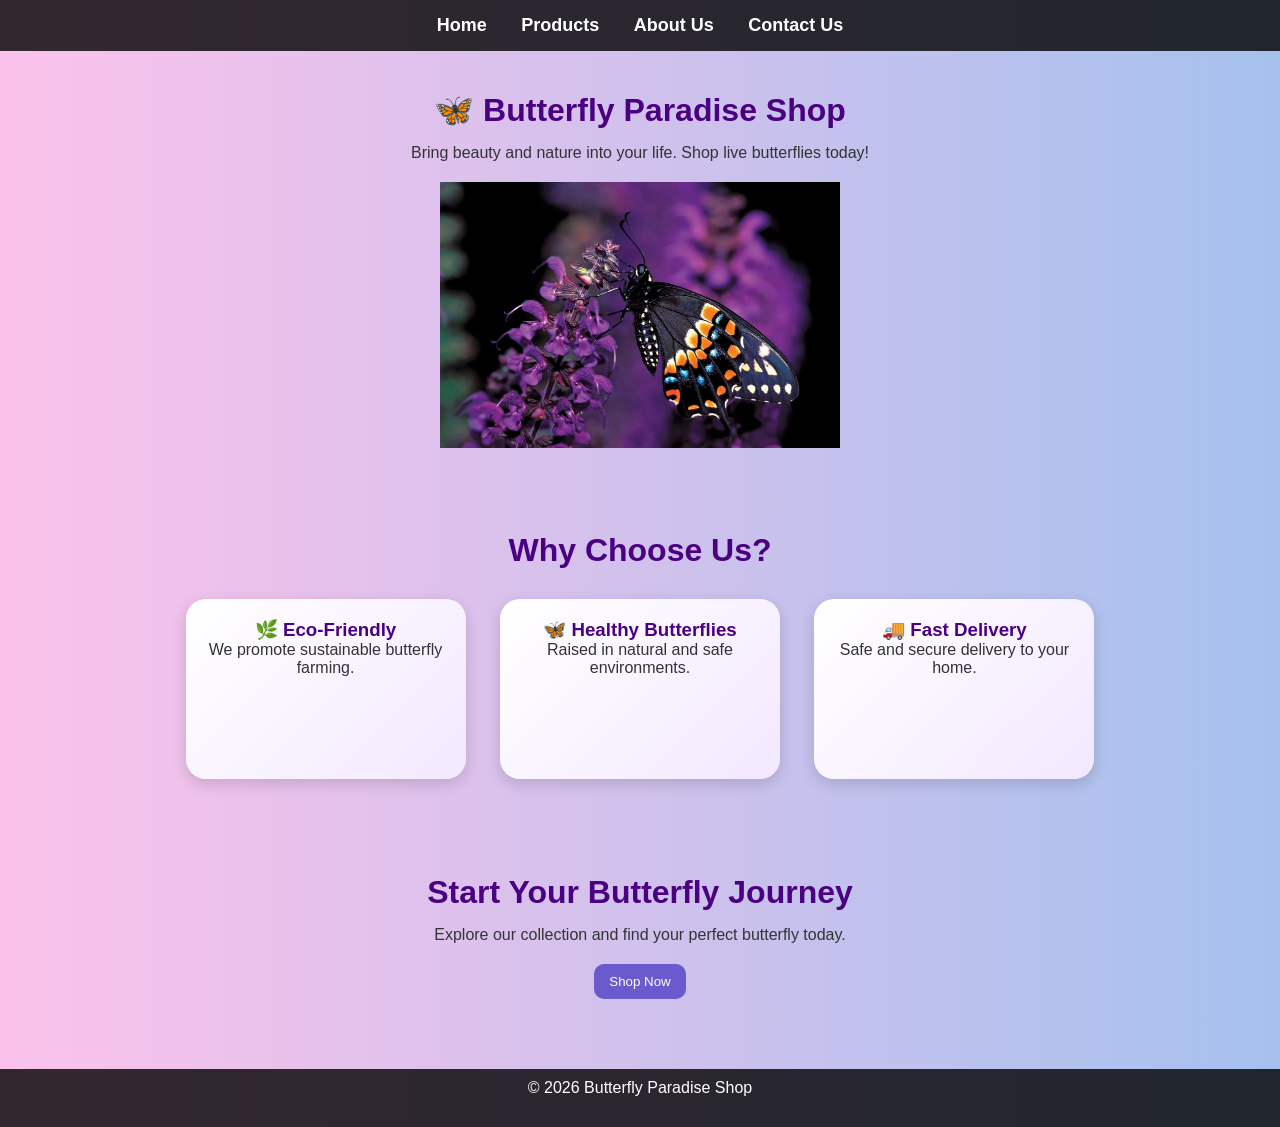
<file: index.html>
<!DOCTYPE html>
<html>
<head>
    <title>Butterfly Paradise Shop - Home</title>
    <link rel="stylesheet" href="style.css">
</head>
<body>

<header>
    <a href="index.html">Home</a>
    <a href="Product.html">Products</a>
    <a href="AboutUs.html">About Us</a>
    <a href="ContactUs.html">Contact Us</a>
</header>

<div class="container">
    <h1>🦋 Butterfly Paradise Shop</h1>
    <p>Bring beauty and nature into your life. Shop live butterflies today!</p>

    <img src="homebg.jpg" style="width:400px;">
</div>

<div class="container">
    <h1>Why Choose Us?</h1>

    <div class="info-card">
        <h3>🌿 Eco-Friendly</h3>
        <p>We promote sustainable butterfly farming.</p>
    </div>

    <div class="info-card">
        <h3>🦋 Healthy Butterflies</h3>
        <p>Raised in natural and safe environments.</p>
    </div>

    <div class="info-card">
        <h3>🚚 Fast Delivery</h3>
        <p>Safe and secure delivery to your home.</p>
    </div>
</div>

<div class="container">
    <h1>Start Your Butterfly Journey</h1>
    <p>Explore our collection and find your perfect butterfly today.</p>
    <a href="Product.html">
        <button>Shop Now</button>
    </a>
</div>

<footer>
    <p>© 2026 Butterfly Paradise Shop</p>
</footer>

</body>
</html>
</file>
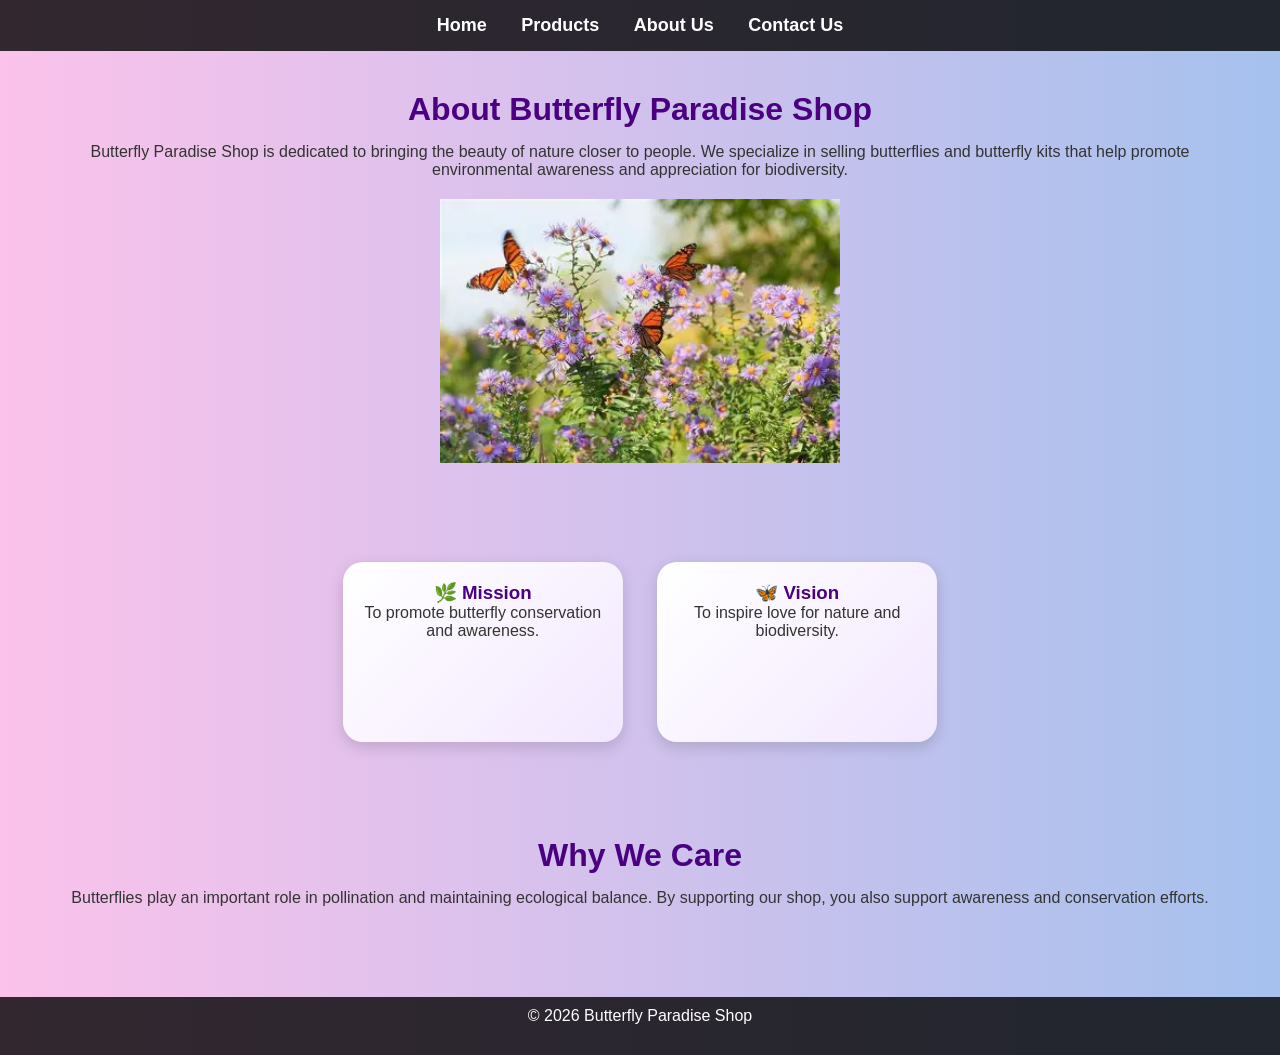
<file: AboutUs.html>
<!DOCTYPE html>
<html>
<head>
    <title>Butterfly Paradise Shop - About Us</title>
    <link rel="stylesheet" href="style.css">
</head>
<body>

<header>
    <a href="index.html">Home</a>
    <a href="Product.html">Products</a>
    <a href="AboutUs.html">About Us</a>
    <a href="ContactUs.html">Contact Us</a>
</header>

<div class="container">
    <h1>About Butterfly Paradise Shop</h1>
    <p>
        Butterfly Paradise Shop is dedicated to bringing the beauty of nature closer to people.
        We specialize in selling butterflies and butterfly kits that help promote environmental awareness
        and appreciation for biodiversity.
    </p>

    <img src="aboutbg.jpg" style="width:400px;">
</div>

<div class="container">

    <div class="info-card">
        <h3>🌿 Mission</h3>
        <p>To promote butterfly conservation and awareness.</p>
    </div>

    <div class="info-card">
        <h3>🦋 Vision</h3>
        <p>To inspire love for nature and biodiversity.</p>
    </div>

</div>

<div class="container">
    <h1>Why We Care</h1>
    <p>
        Butterflies play an important role in pollination and maintaining ecological balance.
        By supporting our shop, you also support awareness and conservation efforts.
    </p>
</div>

<footer>
    <p>© 2026 Butterfly Paradise Shop</p>
</footer>

</body>
</html>
</file>
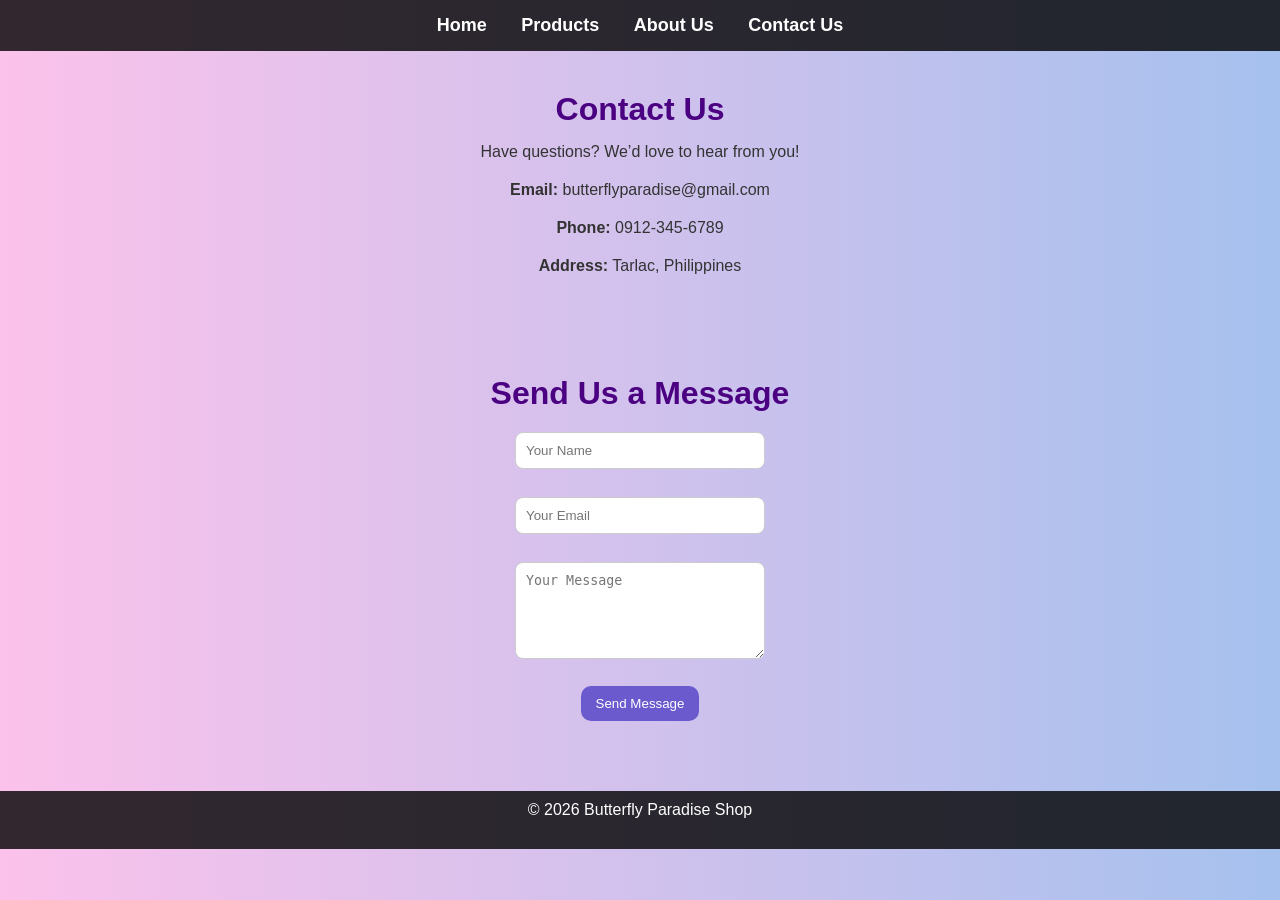
<file: ContactUs.html>
<!DOCTYPE html>
<html>
<head>
    <title>Butterfly Paradise Shop - Contact Us</title>
    <link rel="stylesheet" href="style.css">
</head>
<body>

<header>
    <a href="index.html">Home</a>
    <a href="Product.html">Products</a>
    <a href="AboutUs.html">About Us</a>
    <a href="ContactUs.html">Contact Us</a>
</header>

<div class="container">
    <h1>Contact Us</h1>
    <p>Have questions? We’d love to hear from you!</p>

    <p><strong>Email:</strong> butterflyparadise@gmail.com</p>
    <p><strong>Phone:</strong> 0912-345-6789</p>
    <p><strong>Address:</strong> Tarlac, Philippines</p>
</div>

<div class="container">
    <h1>Send Us a Message</h1>

    <form>
        <input type="text" placeholder="Your Name" required><br><br>
        <input type="email" placeholder="Your Email" required><br><br>
        <textarea rows="5" placeholder="Your Message" required></textarea><br><br>
        <button type="submit">Send Message</button>
    </form>
</div>

<footer>
    <p>© 2026 Butterfly Paradise Shop</p>
</footer>

</body>
</html>
</file>
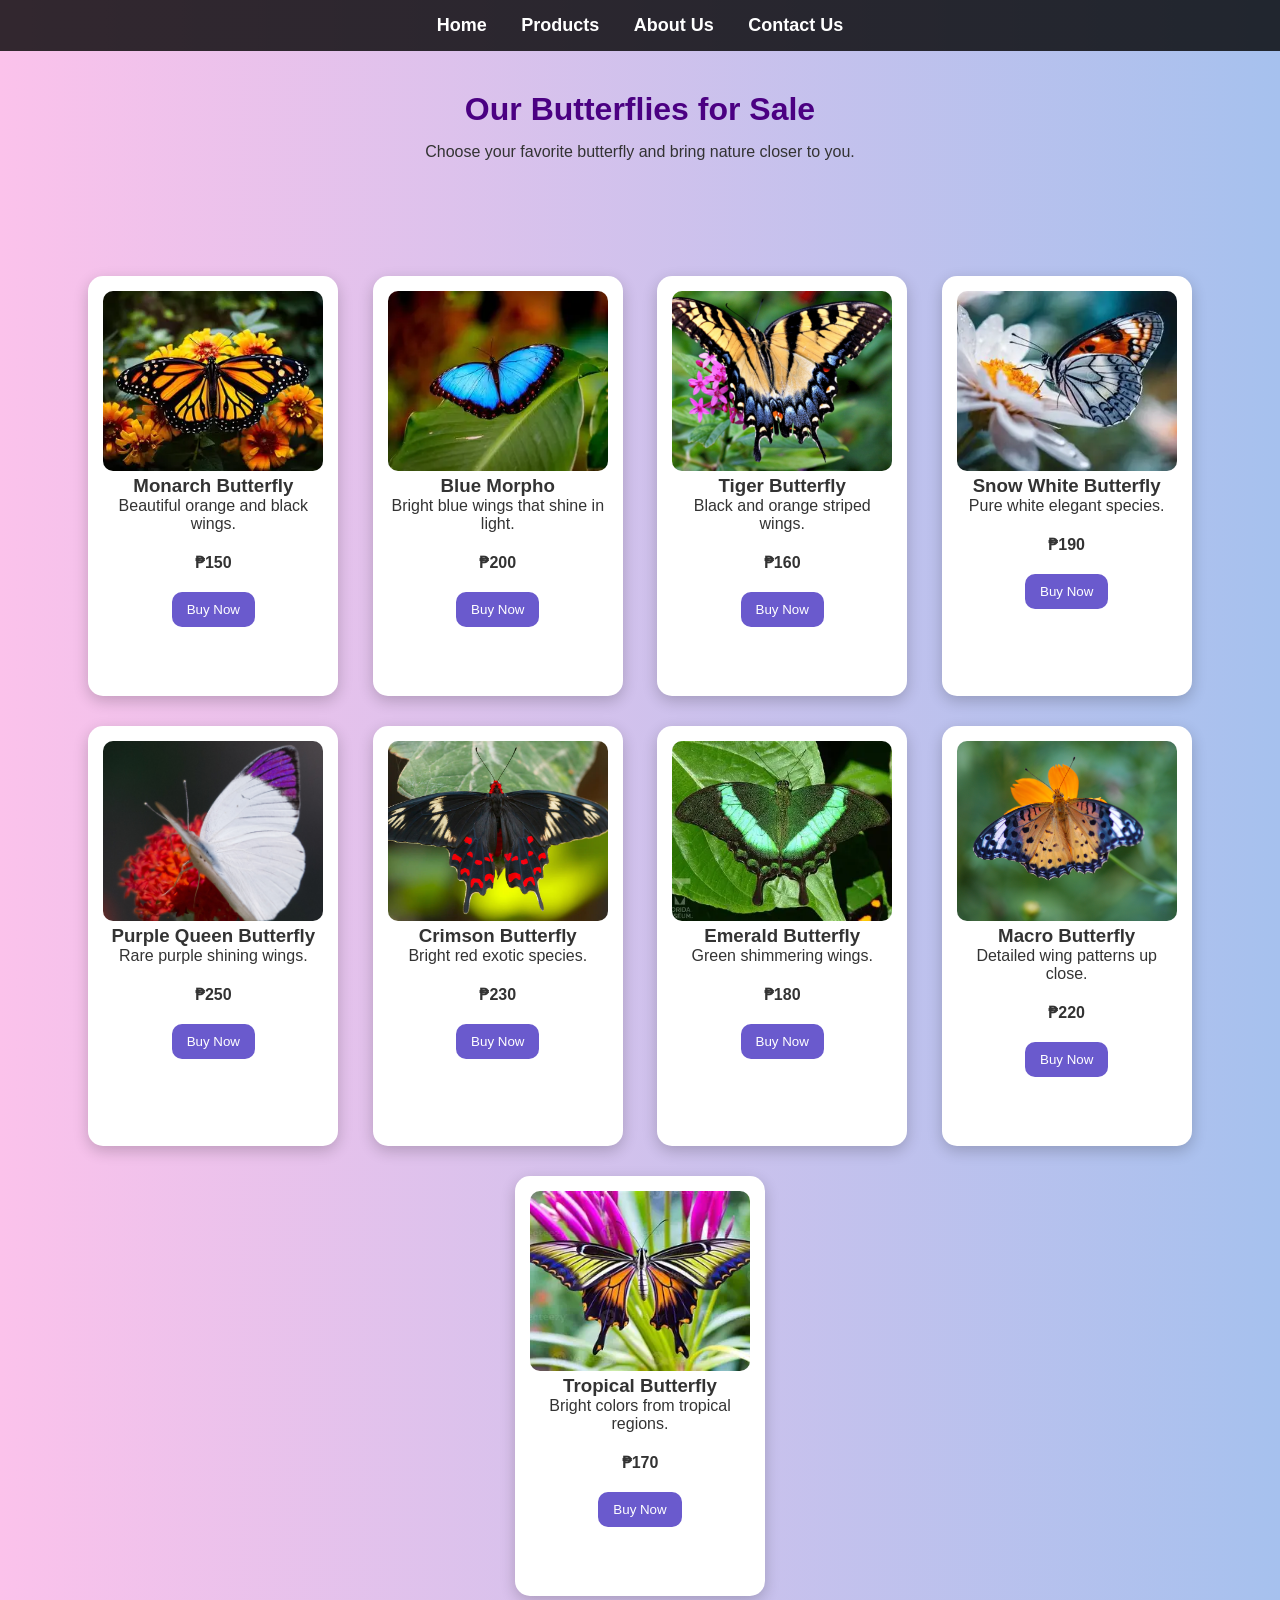
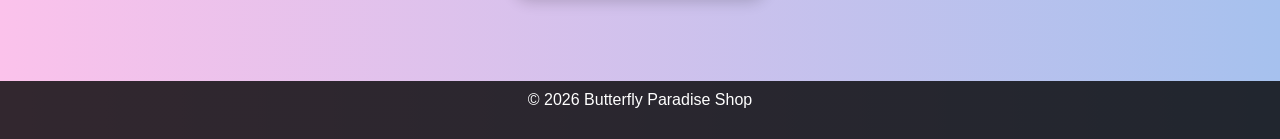
<file: Product.html>
<!DOCTYPE html>
<html>
<head>
    <title>Butterfly Paradise Shop - Products</title>
    <link rel="stylesheet" href="style.css">
</head>
<body>

<header>
    <a href="index.html">Home</a>
    <a href="Product.html">Products</a>
    <a href="AboutUs.html">About Us</a>
    <a href="ContactUs.html">Contact Us</a>
</header>

<div class="container">
    <h1>Our Butterflies for Sale</h1>
    <p>Choose your favorite butterfly and bring nature closer to you.</p>
</div>

<div class="container">

    <div class="card">
        <img src="monarch.jpg">
        <h3>Monarch Butterfly</h3>
        <p>Beautiful orange and black wings.</p>
        <p><strong>₱150</strong></p>
        <button>Buy Now</button>
    </div>

    <div class="card">
        <img src="morpho.jpg">
        <h3>Blue Morpho</h3>
        <p>Bright blue wings that shine in light.</p>
        <p><strong>₱200</strong></p>
        <button>Buy Now</button>
    </div>

    <div class="card">
        <img src="tiger.jpg">
        <h3>Tiger Butterfly</h3>
        <p>Black and orange striped wings.</p>
        <p><strong>₱160</strong></p>
        <button>Buy Now</button>
    </div>

    <div class="card">
        <img src="snow.jpg">
        <h3>Snow White Butterfly</h3>
        <p>Pure white elegant species.</p>
        <p><strong>₱190</strong></p>
        <button>Buy Now</button>
    </div>

    <div class="card">
        <img src="queen.jpg">
        <h3>Purple Queen Butterfly</h3>
        <p>Rare purple shining wings.</p>
        <p><strong>₱250</strong></p>
        <button>Buy Now</button>
    </div>

    <div class="card">
        <img src="crimson.jpg">
        <h3>Crimson Butterfly</h3>
        <p>Bright red exotic species.</p>
        <p><strong>₱230</strong></p>
        <button>Buy Now</button>
    </div>

    <div class="card">
        <img src="emerald.jpg">
        <h3>Emerald Butterfly</h3>
        <p>Green shimmering wings.</p>
        <p><strong>₱180</strong></p>
        <button>Buy Now</button>
    </div>

    <div class="card">
        <img src="macro.jpg">
        <h3>Macro Butterfly</h3>
        <p>Detailed wing patterns up close.</p>
        <p><strong>₱220</strong></p>
        <button>Buy Now</button>
    </div>

    <div class="card">
        <img src="tropical.jpg">
        <h3>Tropical Butterfly</h3>
        <p>Bright colors from tropical regions.</p>
        <p><strong>₱170</strong></p>
        <button>Buy Now</button>
    </div>

</div>

<footer>
    <p>© 2026 Butterfly Paradise Shop</p>
</footer>

</body>
</html>
</file>
<file: style.css>
* {
    margin: 0;
    padding: 0;
    box-sizing: border-box;
}

body {
    font-family: 'Segoe UI', sans-serif;
    background: linear-gradient(to right, #fbc2eb, #a6c1ee);
    color: #333;
}

header {
    background: rgba(0, 0, 0, 0.8);
    padding: 15px;
    text-align: center;
}

header a {
    color: white;
    margin: 15px;
    text-decoration: none;
    font-size: 18px;
    font-weight: bold;
    transition: 0.3s;
}

header a:hover {
    color: #ffd700;
}

.container {
    padding: 40px;
    text-align: center;
}

h1 {
    color: #4b0082;
    margin-bottom: 15px;
}

p {
    margin-bottom: 20px;
}

.card {
    display: inline-block;
    vertical-align: top;
    background: white;
    padding: 15px;
    margin: 15px;
    border-radius: 15px;
    box-shadow: 0 5px 15px rgba(0,0,0,0.2);
    width: 250px;
    height: 420px;
    text-align: center;
    transition: 0.3s;
}

.card:hover {
    transform: scale(1.05);
}

.info-card {
    display: inline-block;
    vertical-align: top;
    background: linear-gradient(135deg, #ffffff, #f3e8ff);
    padding: 20px;
    margin: 15px;
    border-radius: 20px;
    box-shadow: 0 5px 15px rgba(0,0,0,0.15);
    width: 280px;
    min-height: 180px;
    text-align: center;
    transition: 0.3s;
}

.info-card:hover {
    transform: translateY(-8px);
}

.info-card h3 {
    color: #4b0082;
}

.card img {
    width: 100%;
    height: 180px;
    object-fit: cover;
    border-radius: 10px;
}

button {
    background: #6a5acd;
    color: white;
    border: none;
    padding: 10px 15px;
    border-radius: 10px;
    cursor: pointer;
    transition: 0.3s;
}

button:hover {
    background: #483d8b;
}

input, textarea {
    width: 250px;
    padding: 10px;
    margin: 5px;
    border-radius: 8px;
    border: 1px solid #ccc;
}

footer {
    background: rgba(0, 0, 0, 0.8);
    color: white;
    text-align: center;
    padding: 10px;
    margin-top: 30px;
}
</file>
